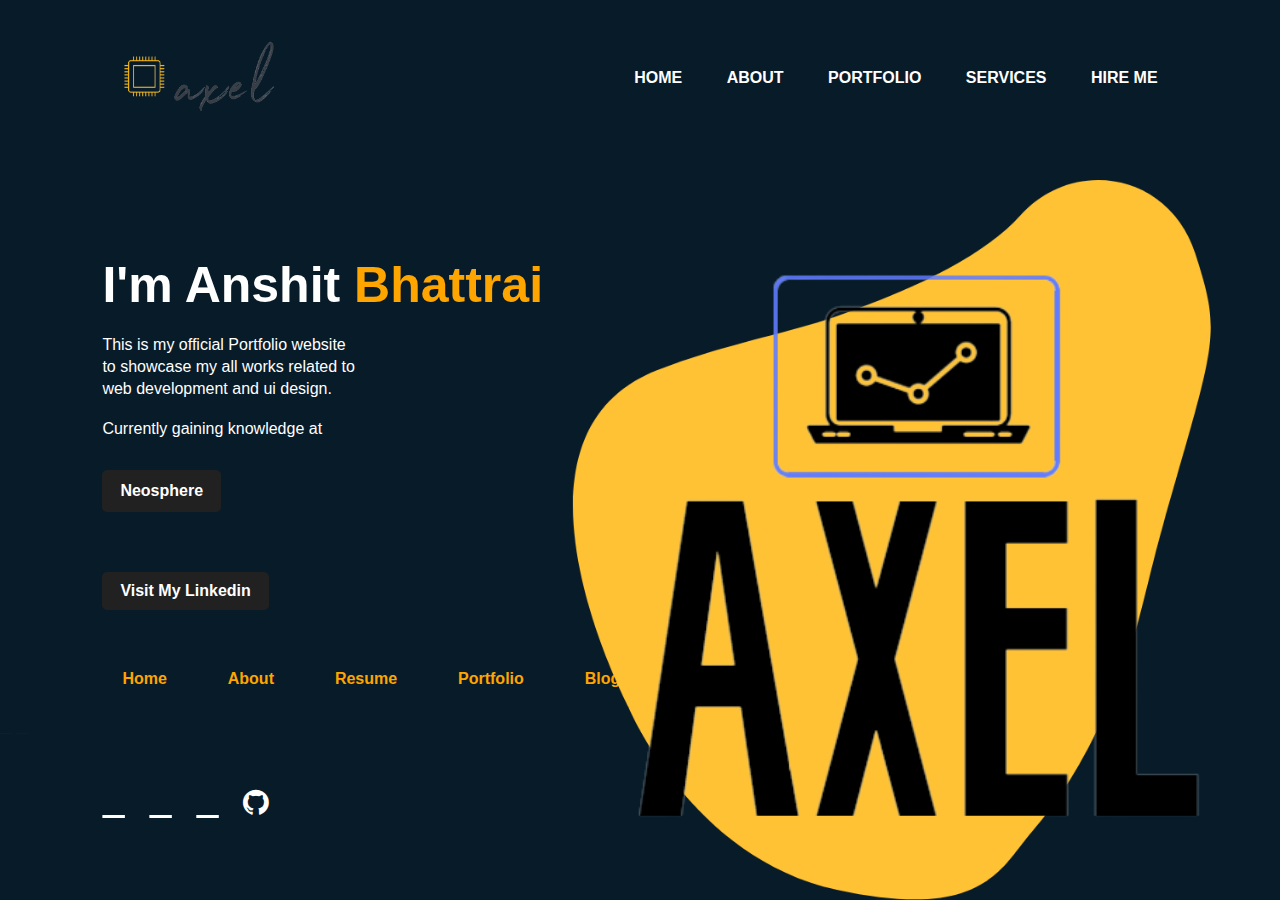
<file: Portfolio/Portfolio/index.html>
<!DOCTYPE html>
<html lang="en">
<head>
    <meta charset="UTF-8">
    <meta charset="f09b">
    <meta http-equiv="X-UA-Compatible" content="IE=edge">
    <meta name="viewport" content="width=device-width, initial-scale=1.0">
    <title>Personal Portfolio Website</title>
    <link rel="stylesheet" href="styles.css">
    <link rel="stylesheet" href="https://cdnjs.cloudflare.com/ajax/libs/font-awesome/5.15.3/css/all.min.css" integrity="sha512-iBBXm8fW90+nuLcSKlbmrPcLa0OT92xO1BIsZ+ywDWZCvqsWgccV3gFoRBv0z+8dLJgyAHIhR35VZc2oM/gI1w==" crossorigin="anonymous" referrerpolicy="no-referrer" />
    <link rel="stylesheet" href="css/font-awesome.min.css">

</head>
<body class="bg">
    <div class="hero">
        <nav>
            <img src="images/logo.png" class="logo">
            <ul>
                <li><a href="#">HOME</a></li>
                <li><a href="#">ABOUT</a></li>
                <li><a href="#">PORTFOLIO</a></li>
                <li><a href="#">SERVICES</a></li>
                <li><a href="#">HIRE ME</a></li>
            </ul>
        </nav>
        <div class="detel">
            <h1>I'm Anshit <span>Bhattrai</span></h1>
            <p>This is my official Portfolio website<br> to showcase my 
                all works related to <br> web development and ui design. </p>
             <br>   <p>Currently gaining knowledge at <br> <a class="linkme" href=https://neosphere.com.np>Neosphere</a></p>
            <a class="linkme" href="https://www.linkedin.com/in/anshit-bhattrai-a75938275/">Visit My Linkedin</a>
        </div>
        <div class="menu-container">
            <nav class="navbar-container">
                 <ul>
                     <li>
                         <a href="/" class="actives">
                          <span class="title">Home</span>
                          <span class="icon"><i class="fas fa-home"></i></span>
                         </a>
                     </li>
                     <li>
                         <a href="/about" class="actives">
                          <span class="title">About</span>
                          <span class="icon"><i class="fas fa-user"></i></span>
                         </a>
                     </li>
                     <li>
                         <a href="/resume" class="actives">
                          <span class="title">Resume</span>
                          <span class="icon"><i class="fas fa-graduation-cap"></i></span>
                         </a>
                     </li>
                     <li>
                         <a href="/portfolio" class="actives">
                          <span class="title">Portfolio</span>
                          <span class="icon"><i class="fas fa-briefcase"></i></span>
                         </a>
                     </li>
                     <li>
                         <a href="/blog" class="actives">
                          <span class="title">Blog</span>                          
                          <span class="icon"><i class="fas fa-book"></i></span>
                         </a>
                     </li>
                     <li>
                         <a href="/contact" class="actives">
                          <span class="title">Contact</span>
                          <span class="icon"><i class="fas fa-envelope"></i></span>
                         </a>
                     </li>
                   
                 </ul>
            </nav>
            <div class="toggles-container" class="active">
                <a href="#"><i class="fas fa-chevron-right"></i></a>
                <a href="#"><i class="fas fa-chevron-left"></i></a>
            </div>
          </div>
        <div class="images">
            <img src="images/shape.png" class="shape">
            <img src="images/web.png" class="web">
        </div>

        <div class="social">
           <a href="#"><i class="fab fa-whatsapp"></i></a>
           <a href="#"><i class="fab fa-instagram"></i></a>
           <a href="#"><i class="fab fa-facebook"></i></a>
           <a href="#"><i class="fa fa-github" aria-hidden="true"></i></a>

        </div>
    </div>
</body>
</html>
</file>
<file: Portfolio/Portfolio/styles.css>
:root{
    --bg: #081b29;
    --fonts: #ffffff;
    --buttons: #212121;
    --buttonbg: orange;

}

.bg{
    background-color: #081b29;
}




*{
    margin: 0;
    padding: 0;
    font-family: sans-serif;
}


.hero{
    position: relative;
    width: 100%;
    height: 100vh;
    background: var(--bg);
    position: relative;
}

nav{
    display: flex;
    width: 84%;
    margin: auto;
    padding: 20px 0;
    align-items: center;
    justify-content: space-between;
}

.logo{
    width: 200px;
    cursor: pointer;

    
}



nav ul li {
    display: inline-block;
    list-style: none;
    margin: 10px 20px;
}

nav ul li a{
    text-decoration: none;
    color: var(--fonts);
    font-weight: bold;
}

nav ul li a:hover{
    color: var(--buttonbg);
}

.detel{
    margin-left: 8%;
    margin-top: 15%;
}

.detel h1{
    font-size: 50px;
    color: var(--fonts);
    margin-bottom: 20px;
}

span{
    color: var(--buttonbg);
    
}

.detel p{
    color: var(--fonts);
    line-height: 22px;
}

.detel{
    margin-top: 100px;
}

.detel a{
    background: var(--buttons);
    padding: 10px 18px;
    text-decoration: none;
    font-weight: bold;
    color: var(--fonts);
    display: inline-block;
    margin: 30px 0;
    border-radius: 5px;
}

.images{
    width: 45%;
    height: 80%;
    position: absolute;
    bottom: 0;
    right: 100px;
}

.images img{
    height: 100%;
    position: absolute;
    left: 50%;
    bottom: 0;
    transform: translateX(-50%);
    transition: bottom 1s, left 1s;
}

.images:hover .shape{
    bottom: 40px;
}

.images:hover .web{
    left: 45%;
}



.social{
    margin-left: 8%;
    margin-top: 50px;
}

.social a{
    font-size: 30px;
    color: var(--fonts);
    margin-right: 20px;
}

.social a:hover{
    color: var(--buttonbg);

}


.dtails{
    color: var(--fonts);
}

.linkme:hover {
    color: var(--buttonbg);
}


@media screen and  (max-width: 844px)
{
    .images img{
      width: 90%;
      position: absolute;
      height: auto;
      margin-bottom: 390px;    
      margin-left: 60px; 
     
 
    }

    .logo{
        width: 20%;
    }
    .hero li {
        font-size: 10px;

    }
    .detel{font-size: 10px;}
    .detel h1 {font-size: 25px;}
    .linkme{margin:40px;}
    .social{font-size: 10px;}
    }


    @media screen and (min-width: 900px) (max-width:1390px)
{
    .images img{
      width: auto;
      position: absolute;
      height: auto;
      margin-bottom: 400px;    
      margin-left: 80px;
      margin-right: 100px; 
    }

    .logo{
        width: 20%;
    }
    .hero li {
        font-size: 10px;

    }
    .detel{font-size: 10px;}
    .detel h1 {font-size: 25px;}
    .linkme{margin:40px;}
    .social{font-size: 10px;}
    }


    @media screen and   (max-width: 700px)
{
    .images img{
      width: 90%;

      height: auto;
      margin-top: 400px;
      margin-left: 100px;
        margin-bottom: 240px;
  
     
 
    }

    .logo{
        width: 20%;
    }
    .hero li {
        font-size: 10px;

    }
    .detel{font-size: 10px;}
    .detel h1 {font-size: 25px;}
    .linkme{margin:40px;}
    .social{font-size: 10px;}
    }
</file>
